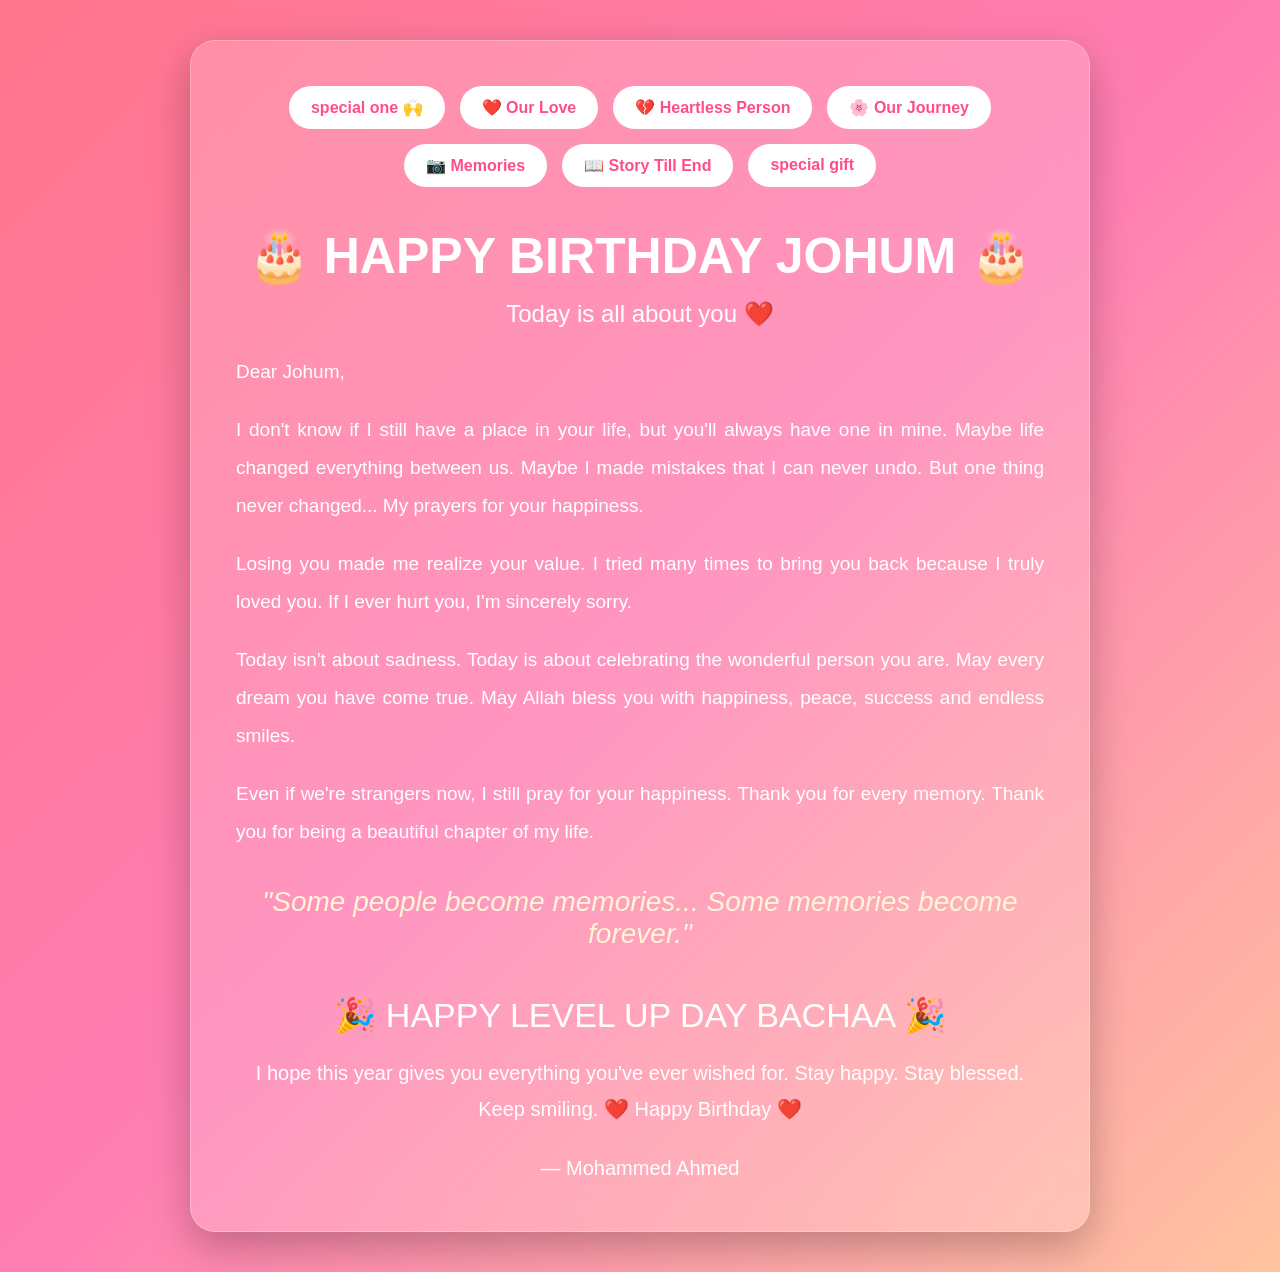
<file: index.html>
<!DOCTYPE html>
<html lang="en">
<head>
    <meta charset="UTF-8">
    <meta name="viewport" content="width=device-width, initial-scale=1.0">
    <title>Happy Birthday ❤️</title>

    <link rel="stylesheet" href="style.css">
</head>

<body>

<div class="container">

<nav>

 <a href="surprised.html">special one 🙌</a>   

<a href="johum.html">❤️ Our Love</a>

<a href="Ahmed.html">💔 Heartless Person</a>

<a href="couple.html">🌸 Our Journey</a>

<a href="memories.html">📷 Memories</a>

<a href="story.html">📖 Story Till End</a>

<a href="surprised.html">special gift </a>

</nav>


<h1>🎂 HAPPY BIRTHDAY JOHUM 🎂</h1>

<h2>Today is all about you ❤️</h2>

<div class="message">

<p>
Dear Johum,
</p>

<p>

I don't know if I still have a place in your life, but you'll always have one in mine.

Maybe life changed everything between us.

Maybe I made mistakes that I can never undo.

But one thing never changed...

My prayers for your happiness.

</p>

<p>

Losing you made me realize your value.

I tried many times to bring you back because I truly loved you.

If I ever hurt you,

I'm sincerely sorry.

</p>

<p>

Today isn't about sadness.

Today is about celebrating the wonderful person you are.

May every dream you have come true.

May Allah bless you with happiness, peace, success and endless smiles.

</p>

<p>

Even if we're strangers now,

I still pray for your happiness.

Thank you for every memory.

Thank you for being a beautiful chapter of my life.

</p>

</div>


<div class="quote">

"Some people become memories...

Some memories become forever."

</div>


<div class="footer">

<h2>🎉 HAPPY LEVEL UP DAY BACHAA 🎉</h2>

<p>

I hope this year gives you everything you've ever wished for.

Stay happy.

Stay blessed.

Keep smiling.

❤️ Happy Birthday ❤️

</p>

<br>

<p>— Mohammed Ahmed</p>

</div>

</div>

</body>
</html>
</file>
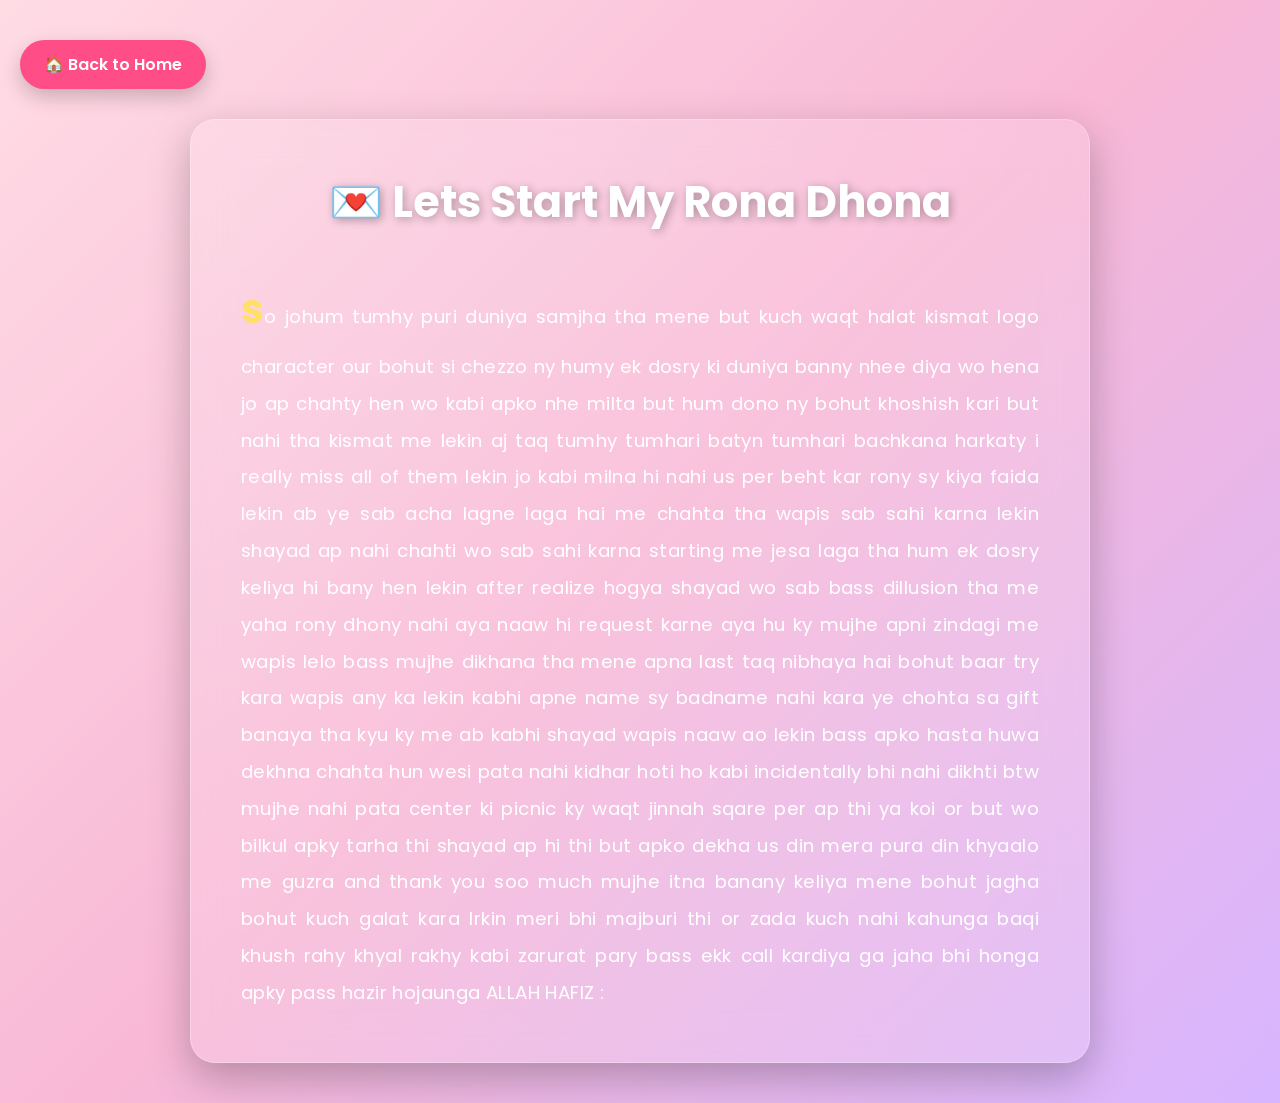
<file: Story.html>
<!DOCTYPE html>
<html lang="en">
<head>
    <meta charset="UTF-8">
    <meta name="viewport" content="width=device-width, initial-scale=1.0">
    <title>Our Story Till End ❤️</title>

    <link rel="stylesheet" href="story.css">
</head>
<body>

    <a href="home.html" class="home-btn">🏠 Back to Home</a>

    <div class="container">

        <h1>💌 Lets Start My Rona Dhona</h1>

        <p>
            so johum tumhy puri duniya samjha tha mene but kuch waqt halat kismat logo character our bohut si chezzo ny humy ek dosry ki duniya banny nhee diya
            wo hena jo ap chahty hen wo kabi apko nhe milta but hum dono ny bohut khoshish kari but nahi tha kismat me lekin aj taq tumhy tumhari batyn tumhari bachkana harkaty i really miss all of them
            lekin jo kabi milna hi nahi us per beht kar rony sy kiya faida lekin ab ye sab acha lagne laga hai me chahta tha wapis sab sahi karna lekin shayad ap nahi
            chahti wo sab sahi karna starting me jesa laga tha hum ek dosry keliya hi bany hen lekin after realize hogya shayad wo sab bass dillusion tha me yaha rony dhony nahi aya
            naaw hi request karne aya hu ky mujhe apni zindagi me wapis lelo bass mujhe dikhana tha mene apna last taq nibhaya hai bohut baar try kara wapis any ka lekin kabhi apne name sy badname nahi kara ye chohta sa gift banaya tha kyu ky me ab kabhi
            shayad wapis naaw ao lekin bass apko hasta huwa dekhna chahta hun wesi pata nahi kidhar hoti ho kabi incidentally bhi nahi dikhti btw mujhe nahi pata center ki picnic ky waqt jinnah sqare per ap thi ya koi or but wo bilkul apky tarha thi shayad ap hi thi
            but apko dekha us din mera pura din khyaalo me guzra and thank you soo much mujhe itna banany keliya mene bohut jagha bohut kuch galat kara lrkin meri bhi majburi thi
            or zada kuch nahi kahunga baqi khush rahy khyal rakhy kabi zarurat pary bass ekk call kardiya ga jaha bhi honga apky pass hazir hojaunga ALLAH HAFIZ :
        </p>

    </div>

</body>
</html>
</file>
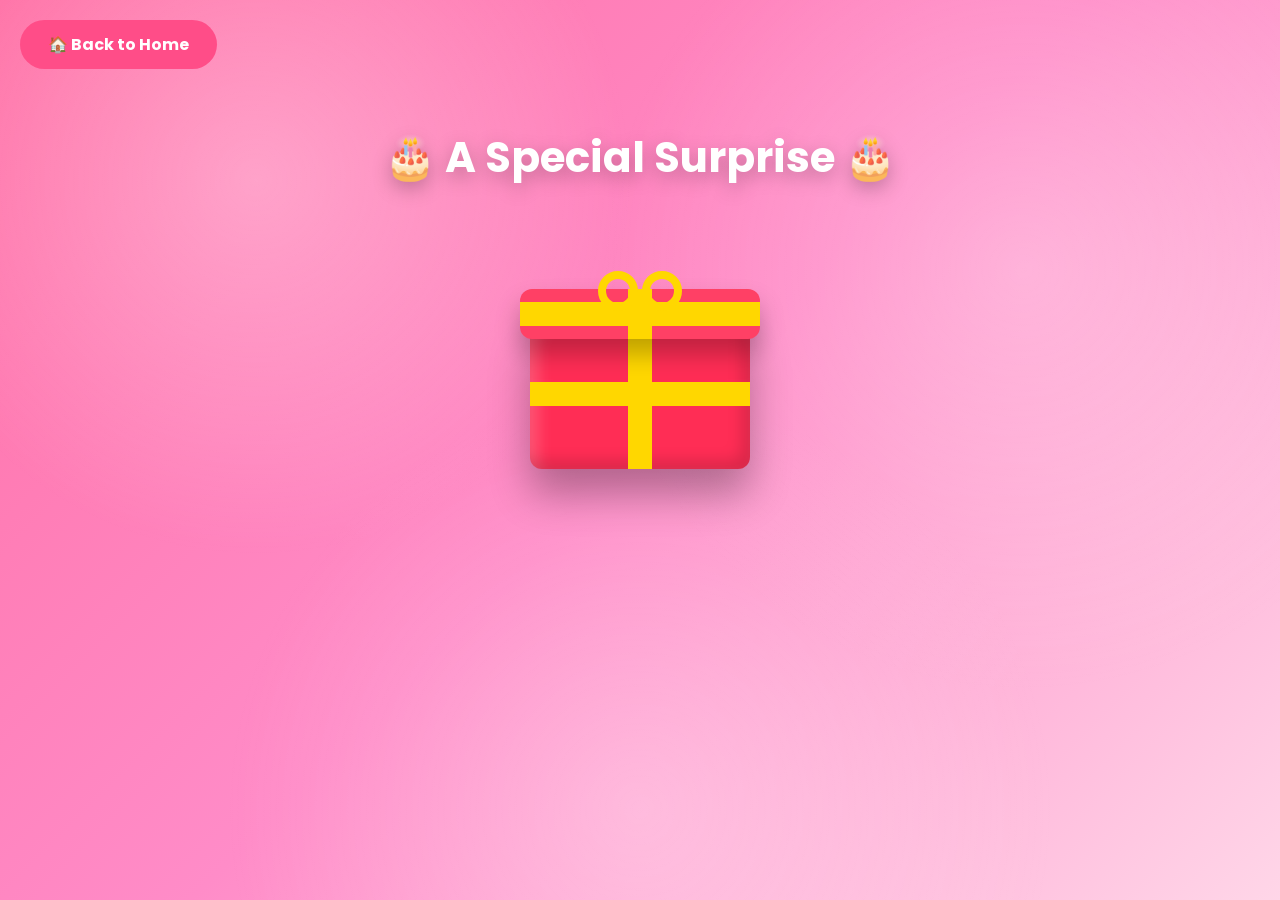
<file: surprised.html>
<!DOCTYPE html>
<html lang="en">

<head>
    <meta charset="UTF-8">
    <meta name="viewport" content="width=device-width, initial-scale=1.0">
    <title>Birthday Gift 🎁</title>

    <link rel="stylesheet" href="gift.css">
    


    <link href="https://fonts.googleapis.com/css2?family=Poppins:wght@300;500;700&display=swap" rel="stylesheet">
</head>

<body>
    <a href="home.html" class="home-btn">🏠 Back to Home</a>



    <div class="background"></div>

    <div class="container">

        <h1 class="title">
            🎂 A Special Surprise 🎂
        </h1>

        <!-- Gift Box -->
        <div class="gift" id="gift">

            <div class="gift-lid">
                <div class="ribbon vertical"></div>
                <div class="ribbon horizontal"></div>

                <div class="bow bow-left"></div>
                <div class="bow bow-right"></div>
            </div>

            <div class="gift-box">
                <div class="ribbon vertical"></div>
                <div class="ribbon horizontal"></div>
            </div>

        </div>

        <!-- Blast Area -->
        <div class="blast" id="blast">

            <div class="heart">
                ❤️
            </div>

            <!-- Sparkles -->
            <span class="spark s1">✨</span>
            <span class="spark s2">✨</span>
            <span class="spark s3">✨</span>
            <span class="spark s4">✨</span>
            <span class="spark s5">✨</span>
            <span class="spark s6">✨</span>

        </div>

        <!-- Birthday Message -->
        <div class="message" id="message">

            <h1>Hello Johum ❤️</h1>

            <h2>🎉 Happy Birthday 🎉</h2>

            <p>
                May your life always be filled with happiness,
                laughter, endless smiles and beautiful memories.
            </p>

        </div>

    </div>

    <script src="script.js"></script>

</body>

</html>
</file>
<file: style.css>
*{
    margin:0;
    padding:0;
    box-sizing:border-box;
    font-family:Segoe UI, sans-serif;
}

body{

    background:linear-gradient(135deg,#ff758c,#ff7eb3,#ffc3a0);
    min-height:100vh;

    display:flex;
    justify-content:center;
    align-items:center;

    padding:40px;
}


.container{

    width:900px;
    max-width:100%;
    background:rgba(255,255,255,.18);
    backdrop-filter:blur(18px);
    border:1px solid rgba(255,255,255,.25);
    border-radius:25px;
    padding:45px;
    color:white;
    box-shadow:0 15px 40px rgba(0,0,0,.25);

}

   


@keyframes fade{

from{
opacity:0;
transform:translateY(40px);
}

to{
opacity:1;
transform:translateY(0);
}

}


nav{

display:flex;

justify-content:center;

flex-wrap:wrap;

gap:15px;

margin-bottom:40px;

}


nav a{

text-decoration:none;

background:white;

color:#ff4d88;

padding:12px 22px;

border-radius:30px;

font-weight:bold;

transition:.4s;

}


nav a:hover{

background:#ff4d88;

color:white;

transform:scale(1.08);

}


h1{

font-size:50px;

text-align:center;

margin-bottom:15px;

}


h2{

text-align:center;

margin-bottom:25px;

font-weight:400;

}


.message{

font-size:19px;

line-height:2;

text-align:justify;

}


.message p{

margin-bottom:20px;

}


.quote{

margin-top:35px;

font-size:28px;

text-align:center;

font-style:italic;

color:#fff6d5;

}


.footer{

margin-top:45px;

text-align:center;

font-size:20px;

}


.footer h2{

margin-bottom:20px;

font-size:34px;

}


.footer p{

line-height:1.8;

}
</file>
<file: story.css>
/* Google Font */
@import url('https://fonts.googleapis.com/css2?family=Poppins:wght@300;400;500;600;700&display=swap');

*{
    margin:0;
    padding:0;
    box-sizing:border-box;
    font-family:'Poppins',sans-serif;
}

body{
    min-height:100vh;
    background:linear-gradient(135deg,#ffdce5,#f8b8d6,#d7b5ff);
    display:flex;
    flex-direction:column;
    align-items:center;
    padding:40px 20px;
    color:#fff;
}

/* Home Button */

.home-btn{
    align-self:flex-start;
    text-decoration:none;
    background:#ff4d88;
    color:white;
    padding:12px 24px;
    border-radius:30px;
    font-weight:600;
    transition:.3s;
    box-shadow:0 8px 20px rgba(0,0,0,.2);
    margin-bottom:30px;
}

.home-btn:hover{
    background:white;
    color:#ff4d88;
    transform:translateY(-3px);
}

/* Main Card */

.container{
    max-width:900px;
    width:100%;
    background:rgba(255,255,255,.15);
    backdrop-filter:blur(20px);
    border:1px solid rgba(255,255,255,.25);
    border-radius:25px;
    padding:50px;
    box-shadow:0 15px 40px rgba(0,0,0,.25);
}

/* Heading */

.container h1{
    text-align:center;
    margin-bottom:35px;
    font-size:2.7rem;
    color:#fff;
    text-shadow:2px 2px 10px rgba(0,0,0,.3);
}

/* Paragraph */

.container p{
    font-size:1.15rem;
    line-height:2;
    text-align:justify;
    color:#fff;
    letter-spacing:.4px;
}

/* First Letter */

.container p::first-letter{
    font-size:2.5rem;
    font-weight:bold;
    color:#ffe066;
}

/* Scrollbar */

::-webkit-scrollbar{
    width:10px;
}

::-webkit-scrollbar-thumb{
    background:#ff4d88;
    border-radius:20px;
}

/* Responsive */

@media(max-width:768px){

    .container{
        padding:30px;
    }

    .container h1{
        font-size:2rem;
    }

    .container p{
        font-size:1rem;
        line-height:1.9;
    }

}

@media(max-width:500px){

    body{
        padding:20px 15px;
    }

    .home-btn{
        width:100%;
        text-align:center;
    }

    .container{
        padding:25px;
    }

    .container h1{
        font-size:1.7rem;
    }

}
</file>
<file: gift.css>
*{
    margin:0;
    padding:0;
    box-sizing:border-box;
}

body{
    font-family:'Poppins',sans-serif;
    height:100vh;
    overflow:hidden;
    display:flex;
    justify-content:center;
    align-items:center;
    background:linear-gradient(135deg,#ff6fa5,#ff8cc8,#ffd6e8);
}

.home-btn{
    position: fixed;
    top: 20px;
    left: 20px;
    z-index: 9999;

    display: inline-block;
    padding: 12px 28px;

    text-decoration: none;
    color: white;
    background: #ff4d88;

    border-radius: 30px;
    font-weight: bold;
    transition: .3s;
}

.home-btn:hover{
    background:#d81b60;
    transform:translateY(-3px);
}
.background{
    position:fixed;
    inset:0;
    pointer-events:none;
    background:
        radial-gradient(circle at 20% 20%,rgba(255,255,255,.3),transparent 30%),
        radial-gradient(circle at 80% 30%,rgba(255,255,255,.25),transparent 35%),
        radial-gradient(circle at 50% 90%,rgba(255,255,255,.25),transparent 40%);
    animation:bgMove 12s linear infinite alternate;
}

@keyframes bgMove{
    from{
        transform:scale(1);
    }
    to{
        transform:scale(1.08);
    }
}


.container{
    position:relative;
    text-align:center;
    z-index:5;
}

.title{
    color:white;
    font-size:42px;
    margin-bottom:60px;
    text-shadow:0 6px 20px rgba(0,0,0,.25);
}



.gift{
    position:relative;
    width:220px;
    height:220px;
    margin:auto;
    cursor:pointer;
}


.gift-box{
    position:absolute;
    bottom:0;
    width:220px;
    height:150px;
    background:#ff2d55;
    border-radius:12px;
    box-shadow:
        0 25px 40px rgba(0,0,0,.30),
        inset -8px -8px 15px rgba(0,0,0,.15),
        inset 8px 8px 15px rgba(255,255,255,.2);
}



.gift-lid{
    position:absolute;
    width:240px;
    left:-10px;
    top:40px;
    height:50px;
    border-radius:12px;
    background:#ff4065;
    transition:1s;
    transform-origin:left center;
    z-index:10;
    box-shadow:
        0 15px 25px rgba(0,0,0,.25);
}



.gift.open .gift-lid{
    transform:rotate(-130deg) translate(-10px,-40px);
}



.ribbon.vertical{
    position:absolute;
    left:50%;
    transform:translateX(-50%);
    width:24px;
    height:100%;
    background:gold;
}

.ribbon.horizontal{
    position:absolute;
    top:50%;
    transform:translateY(-50%);
    width:100%;
    height:24px;
    background:gold;
}

/* Bow */

.bow{
    position:absolute;
    width:40px;
    height:40px;
    border:8px solid gold;
    border-radius:50%;
    top:-18px;
}

.bow-left{
    left:78px;
}

.bow-right{
    right:78px;
}



.gift{
    animation:float 2.5s ease-in-out infinite;
}

@keyframes float{

    0%{
        transform:translateY(0px);
    }

    50%{
        transform:translateY(-12px);
    }

    100%{
        transform:translateY(0px);
    }

}




.blast{
    position:absolute;
    left:50%;
    top:160px;
    transform:translateX(-50%);
    pointer-events:none;
}

.heart{
    font-size:90px;
    opacity:0;
    transform:scale(.2);
}


.blast.show .heart{

    animation:heartBlast 1.3s forwards,
               heartbeat .8s infinite 1.3s;

}

@keyframes heartBlast{

    0%{
        opacity:0;
        transform:translateY(80px) scale(.1);
    }

    40%{
        opacity:1;
        transform:translateY(-40px) scale(1.8);
    }

    70%{
        transform:translateY(-110px) scale(1.3);
    }

    100%{
        opacity:1;
        transform:translateY(-150px) scale(1.5);
    }

}

@keyframes heartbeat{

    0%,100%{
        transform:translateY(-150px) scale(1.4);
    }

    50%{
        transform:translateY(-150px) scale(1.7);
    }

}



.spark{

    position:absolute;
    opacity:0;
    font-size:28px;

}

.blast.show .spark{

    animation:spark .9s forwards;

}

.s1{left:-100px;top:-20px;}
.s2{left:90px;top:-50px;}
.s3{left:-70px;top:-120px;}
.s4{left:110px;top:-120px;}
.s5{left:-10px;top:-170px;}
.s6{left:55px;top:-200px;}

@keyframes spark{

    0%{

        opacity:0;
        transform:scale(.2);

    }

    50%{

        opacity:1;
        transform:scale(1.6);

    }

    100%{

        opacity:0;
        transform:scale(.5);

    }

}

/* ===============================
   MESSAGE
================================= */

.message{

    margin-top:80px;
    opacity:0;
    transform:translateY(40px);
    transition:1s;

}

.message.show{

    opacity:1;
    transform:translateY(0);

}

.message h1{

    color:white;
    font-size:48px;
    text-shadow:0 5px 15px rgba(0,0,0,.25);

}


.message h2{

    margin-top:15px;
    color:gold;
    font-size:36px;

}

.message p{

    margin-top:18px;
    color:white;
    font-size:18px;
    max-width:650px;
    line-height:1.8;

}
</file>
